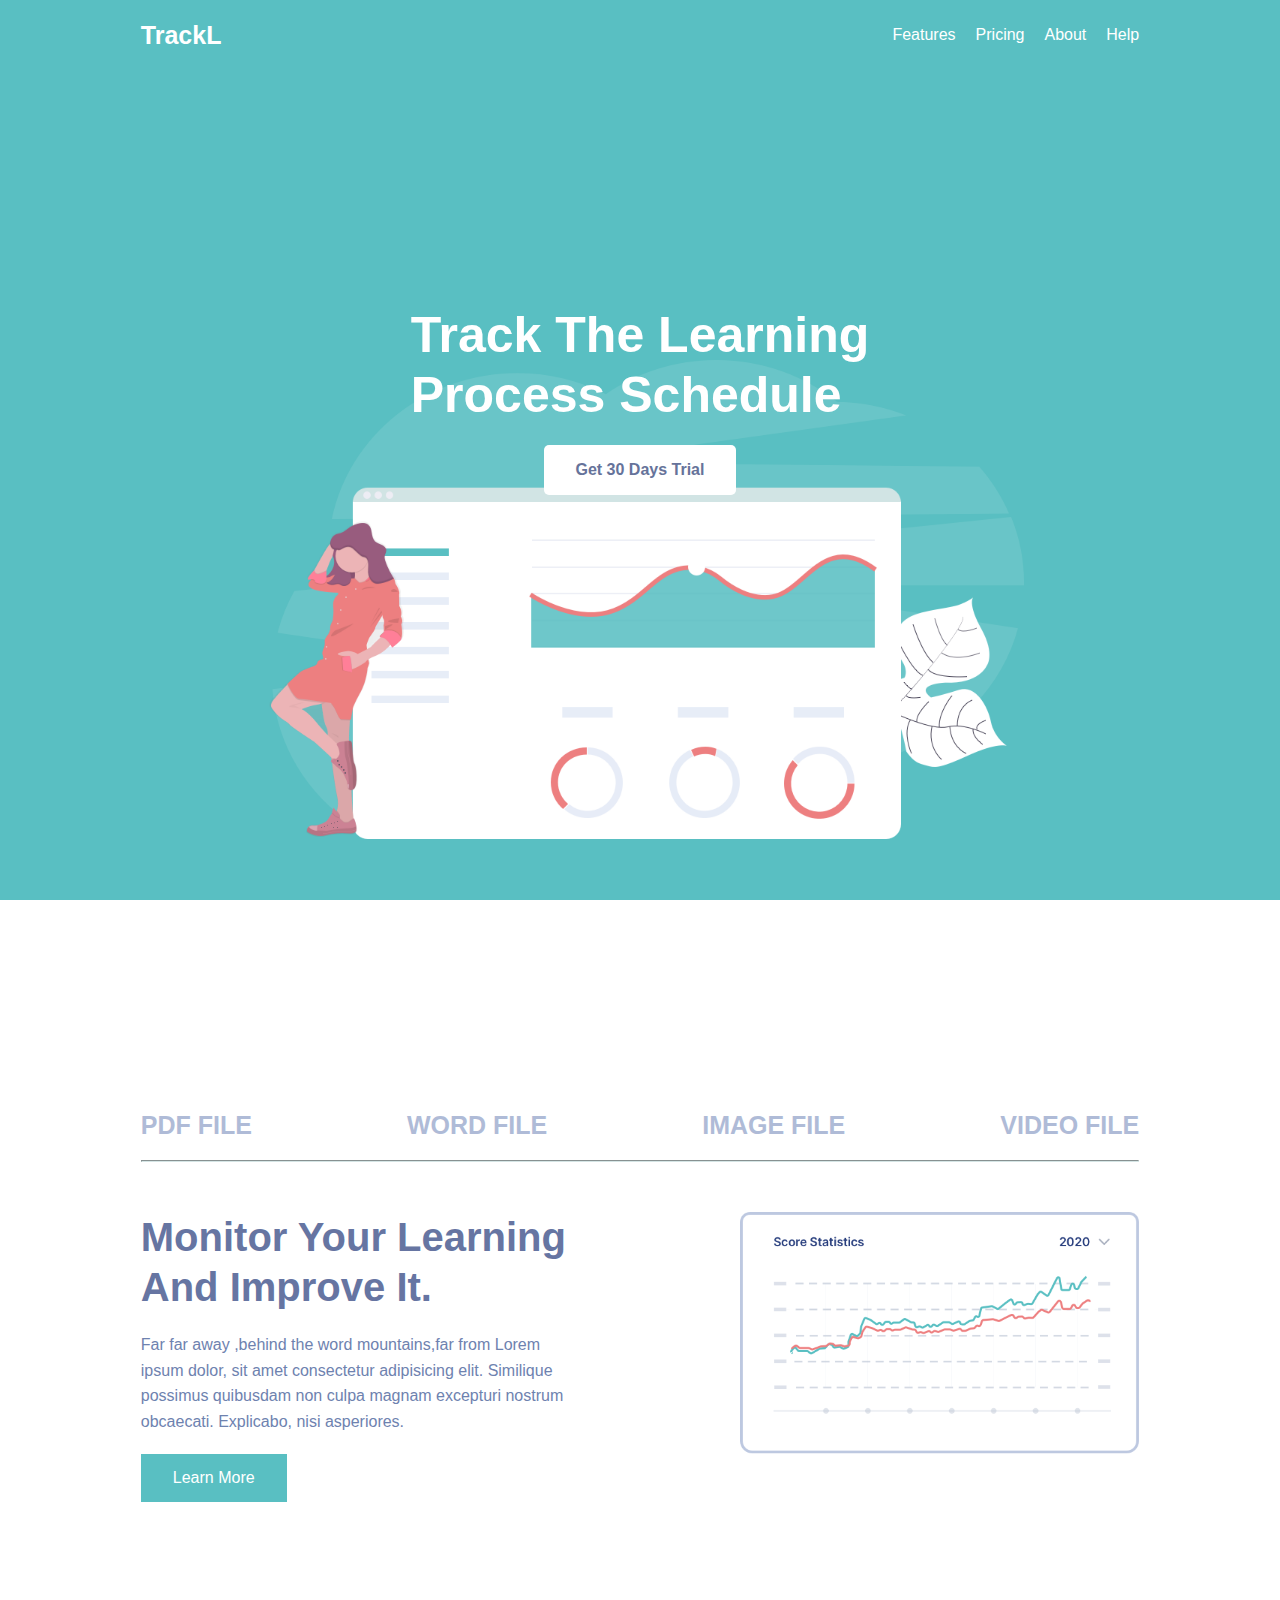
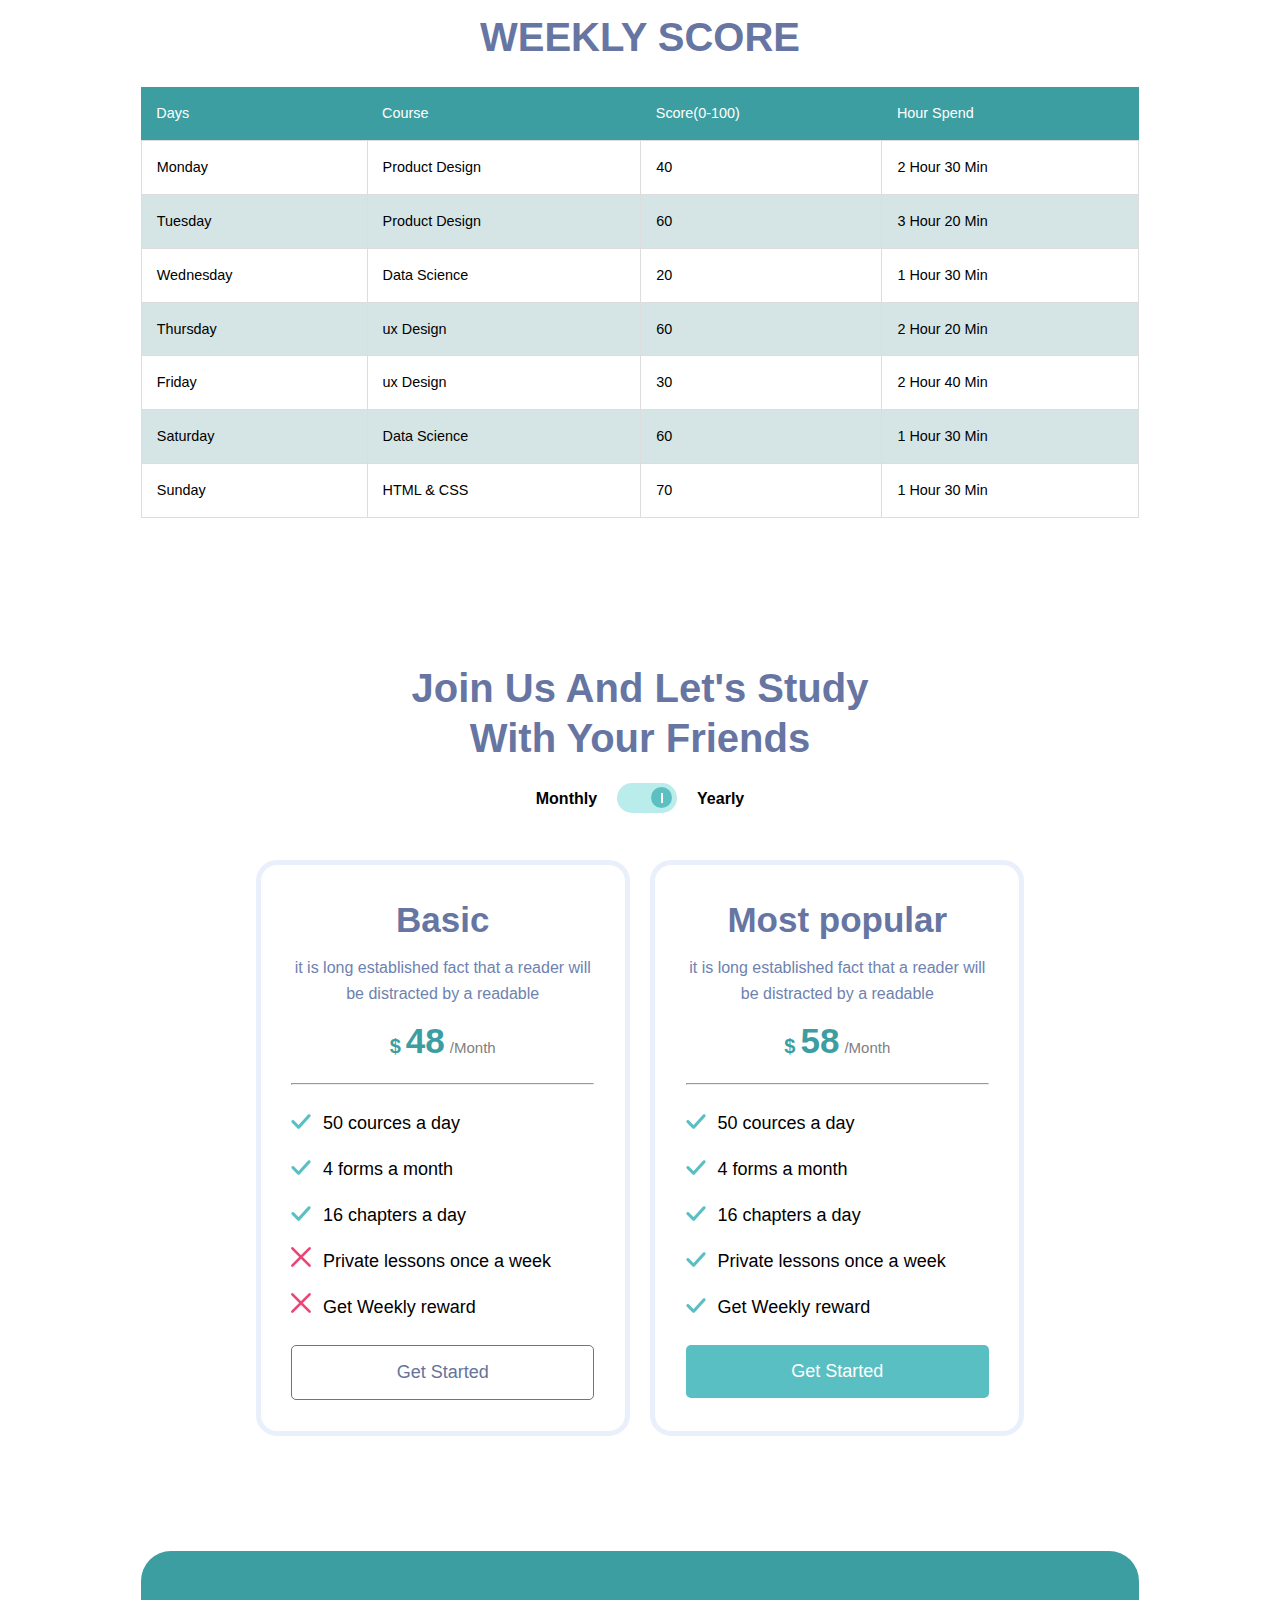
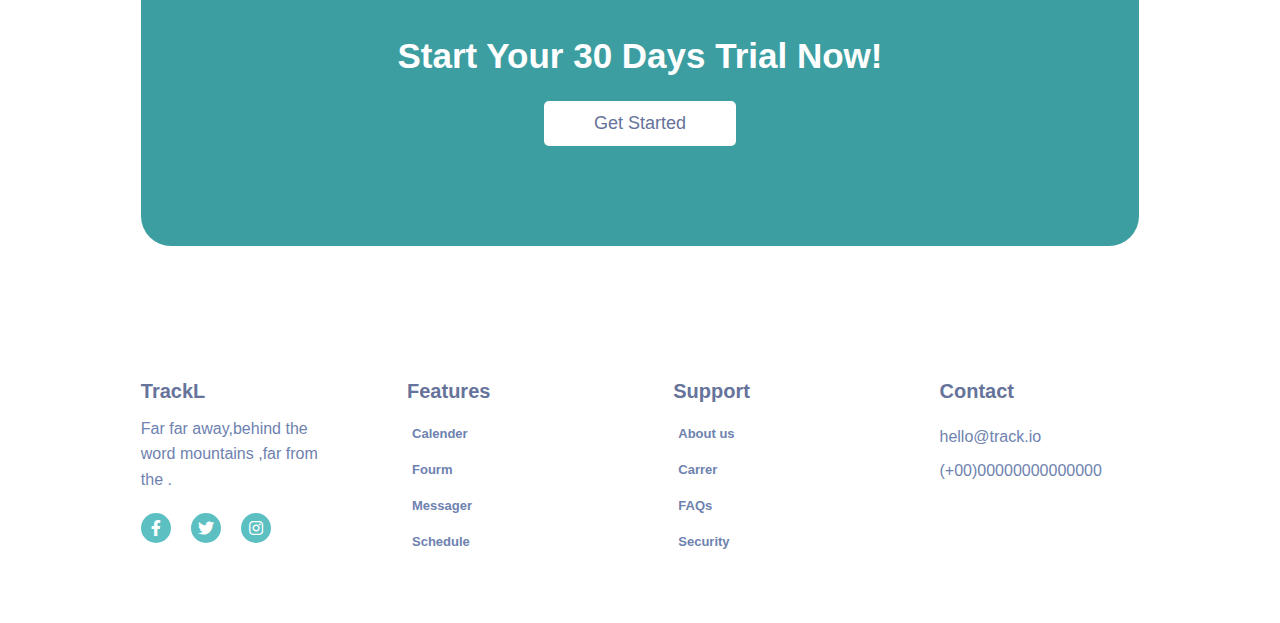
<file: block-BHaacs/index.html>
<!DOCTYPE html>
<html lang="en">
<head>
    <meta charset="UTF-8">
    <meta http-equiv="X-UA-Compatible" content="IE=edge">
    <meta name="viewport" content="width=device-width, initial-scale=1.0">
    <title>Complex selector</title>
    <link rel="stylesheet" href="style.css">
    <link href="https://cdnjs.cloudflare.com/ajax/libs/font-awesome/5.13.0/css/all.min.css" rel="stylesheet">
</head>
<body>
    <header class="header">
        <div class="container flex">
                <a  class="logo" href="#">TrackL</a>
                <label for="show-menu" id="show-nav-menus">
                     <i class="fas fa-bars" id="click-btn" class="check"></i>
                </label>
                <input type="checkbox" id="show-menu"  class="hide-menu" role="button"/>
            <nav>
                <ul class="flex">
                    <li><a href="#">Features</a></li>
                    <li><a href="#">Pricing</a></li>
                    <li><a href="#">About</a></li>
                    <li><a href="#">Help</a></li>
                </ul>
            </nav>
        </div>
    </header>
    <main>
        <section class="hero middel">
            <div class="hero-content">
                <h1>Track The Learning 
                    <br>
                    Process Schedule
                </h1>
                <button class="btn">
                    Get 30 Days Trial
                </button>  
            </div>
            <figure>
                <img src="assets/hero.png" alt="hero image">
            </figure> 
        </section>
        <section class="download-files ">
            <div class="flex">
                <a href="#.pdf">PDF FILE</a>
                <a href="#.doc">WORD FILE</a>
                <a href="#.jpeg">IMAGE FILE</a>
                <a href="#.mp4">VIDEO FILE</a>
            </div>
            <hr>
        </section>
        <section id="statistics" class="flex">
            <article class="flex-45">
                <h2>
                    Monitor Your Learning
                    <br>
                    And Improve It.
                </h2>
                <p>
                    Far far away ,behind  the word mountains,far 
                    from Lorem ipsum dolor, sit amet consectetur 
                    adipisicing elit. Similique possimus quibusdam 
                    non culpa magnam excepturi nostrum obcaecati. Explicabo, 
                    nisi asperiores.
                </p>
                <a href="#" class="arrow-btn">Learn More</a>
            </article>
            <figure class="flex-40 stat-container">
                <img src="assets/learning-graph.png" alt="">
            </figure>
        </section>
        <section id ="schedule">
            <h2>WEEKLY SCORE</h2>
            <table>
                <thead>
                  <tr>
                    <th>Days</th>
                    <th>Course</th>
                    <th>Score(0-100)</th>
                    <th>Hour Spend</th>
                  </tr>
                </thead>
                <tbody>
                  <tr>
                    <td>Monday</td>
                    <td>Product Design</td>
                    <td>40</td>
                    <td>2 Hour 30 Min</td>
                  </tr>
                  <tr>
                    <td>Tuesday</td>
                    <td>Product Design</td>
                    <td>60</td>
                    <td>3 Hour 20 Min</td>
                  </tr>
                  <tr>
                    <td>Wednesday</td>
                    <td>Data Science</td>
                    <td>20</td>
                    <td>1 Hour 30 Min</td>
                  </tr>
                  <tr>
                    <td>Thursday</td>
                    <td>ux Design</td>
                    <td>60</td>
                    <td>2 Hour 20 Min</td>
                  </tr>
                  <tr>
                    <td>Friday</td>
                    <td>ux Design</td>
                    <td>30</td>
                    <td>2 Hour 40 Min</td>
                  </tr>
                  <tr>
                    <td>Saturday</td>
                    <td>Data Science</td>
                    <td>60</td>
                    <td>1 Hour 30 Min</td>
                  </tr>
                  <tr>
                    <td>Sunday</td>
                    <td>HTML & CSS</td>
                    <td>70</td>
                    <td>1 Hour 30 Min</td>
                  </tr>
                </tbody>
              </table>
        </section>
        <section id= "pricing">
            <h2>
                Join Us And Let's Study 
                <br>
                With Your Friends
            </h2>
            <div class="subscription-container">
                <span>Monthly</span>
                <div class="switch-container middel">
                    <div class="toggle-btn middel">
                        <div class="icon"></div>
                    </div>
                </div>
                <span>Yearly</span>
            </div>
            
            <div class="pricing-card-container">
                <div class="flex-48 pricing-card">
                    <h3>Basic</h3>
                    <p>
                        it is long established fact that a reader 
                        will be distracted by a readable
                    </p>
                    <h4>48</h4>
                    <hr>
                    <ul>
                        <li>
                            50 cources a day
                        </li>
                        <li>
                            4 forms a month
                        </li>
                        <li>
                            16 chapters a day
                        </li>
                        <li class="cross">
                            Private lessons once a week
                        </li>
                        <li class="cross">
                            Get Weekly reward
                        </li>
                    </ul>
                    <button class="btn">
                        Get Started
                    </button>
                </div>
                <div class="flex-48 pricing-card">
                    <h3>Most popular</h3>
                    <p>
                        it is long established fact that a reader 
                        will be distracted by a readable
                    </p>
                    <h4>58</h4>
                    <hr>
                    <ul>
                        <li>
                            50 cources a day
                        </li>
                        <li>
                            4 forms a month
                        </li>
                        <li>
                            16 chapters a day
                        </li>
                        <li>
                            Private lessons once a week
                        </li>
                        <li>
                            Get Weekly reward
                        </li>
                    </ul>
                    <button class="btn active-btn">
                        Get Started
                    </button>
                </div>
            </div>
        </section>

        <section>
            <div class="start-trial middel">
                <h4>
                    Start Your 30 Days Trial Now!
                </h4>
                <button class="btn">
                    Get Started
                </button>
            </div>
        </section>
    </main>
    <footer>
        <section class="flex footer-col">
            <div class="col flex-20">
                <h4 class="col-heading">TrackL</h4>
                <p>
                    Far far away,behind  the word mountains
                    ,far from  the .
                </p>
                <div class="social-links-container flex">
                    <div class="social-link middel">
                        <i class="fab fa-facebook-f"></i>
                    </div>
                    <div class="social-link middel">
                        <i class="fab fa-twitter"></i>
                    </div>
                    <div class="social-link middel">
                        <i class="fab fa-instagram"></i>
                    </div>
                </div>
               </div> 
                <div class="col flex-20">
                    <h4 class="col-heading">Features</h4>
                    <nav class="links">
                        <ul>
                            <li><a href="#">Calender</a></li>
                            <li><a href="#about">Fourm</a></li>
                            <li><a href="#services">Messager</a></li>
                            <li><a href="#">Schedule</a></li>
                        </ul>
                    </nav>    
                </div>
                <div class="col flex-20">
                    <h4 class="col-heading">Support</h4>
                    <nav class="links">
                        <ul>
                            <li><a href="#">About us</a></li>
                            <li><a href="#about">Carrer</a></li>
                            <li><a href="#services">FAQs</a></li>
                            <li><a href="#">Security</a></li>
                        </ul>
                    </nav>    
                </div>
                <div class="col flex-20">
                    <h4 class="col-heading">Contact</h4>
                    <address>
                        <a href="#">hello@track.io</a>
                        <p>(+00)00000000000000</p>
                    </address>
                </div>
    
        </section>
    </footer>
</body>
</html>
</file>
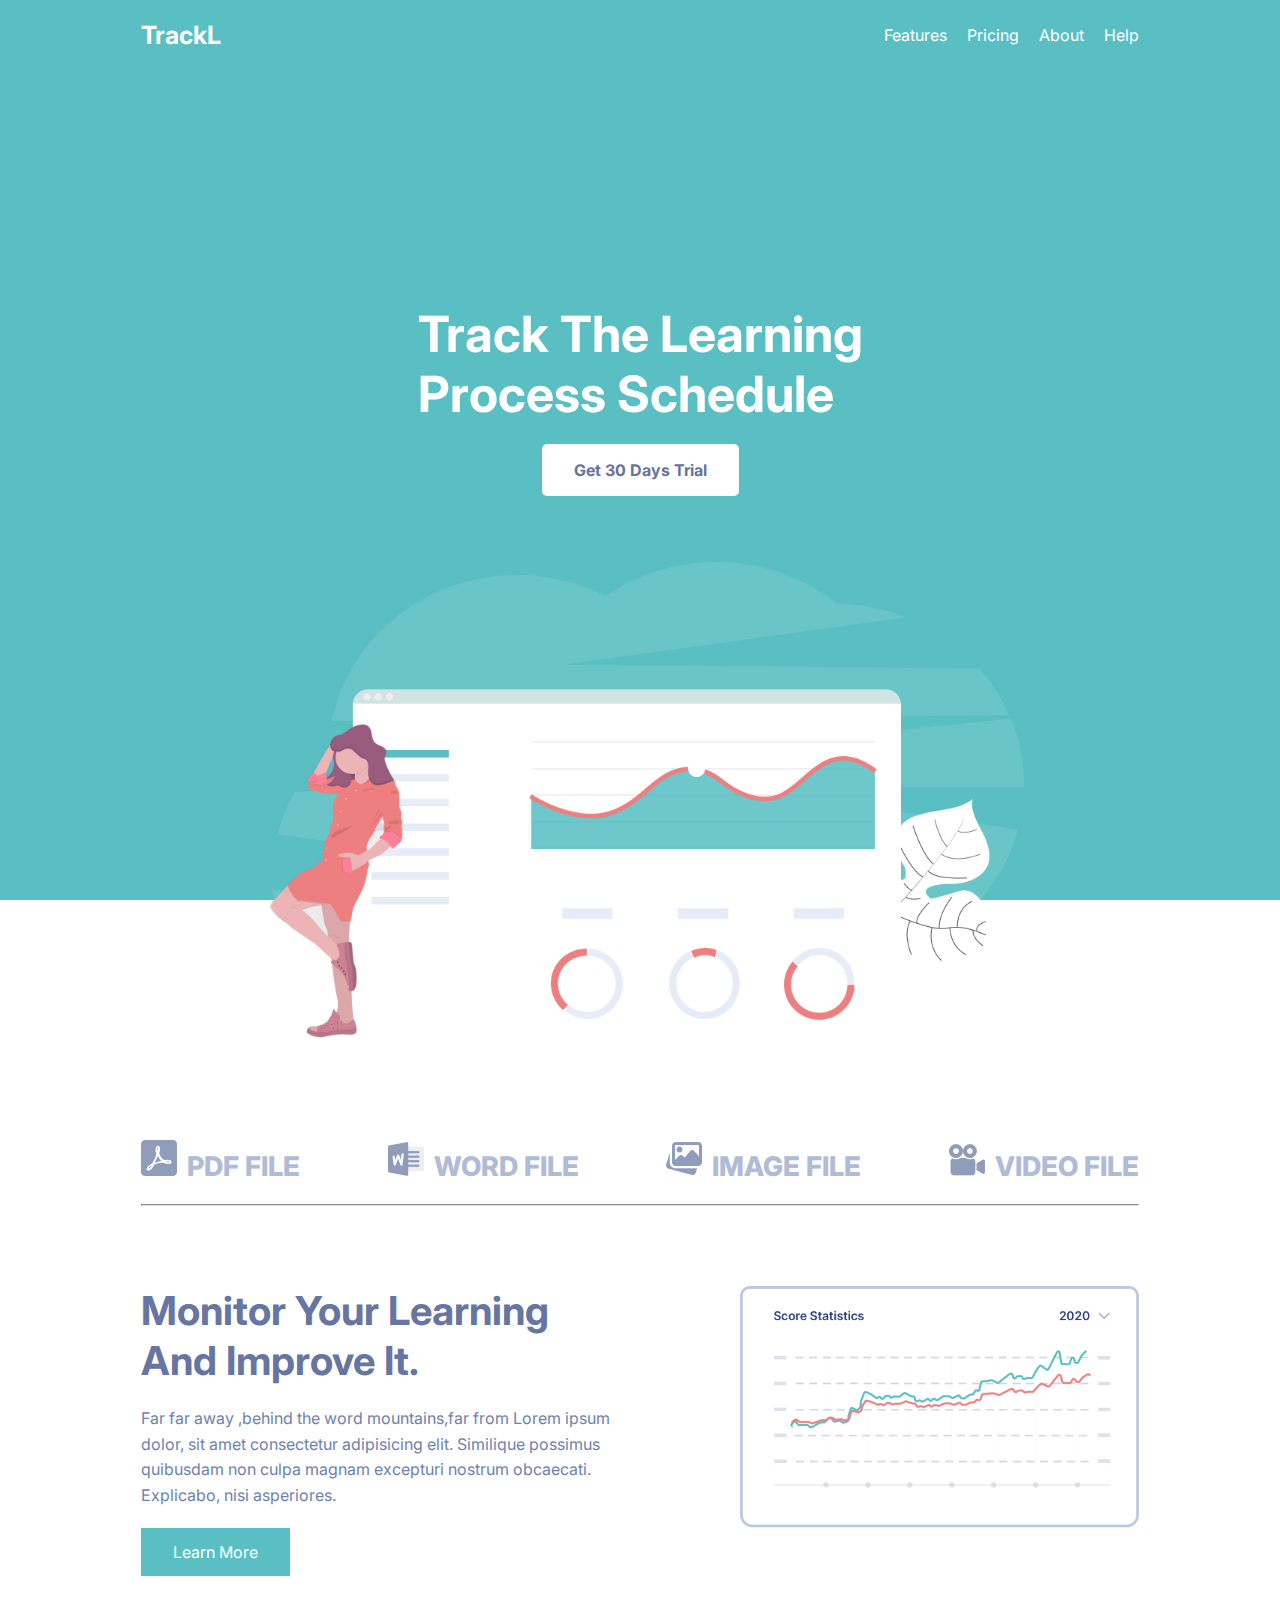
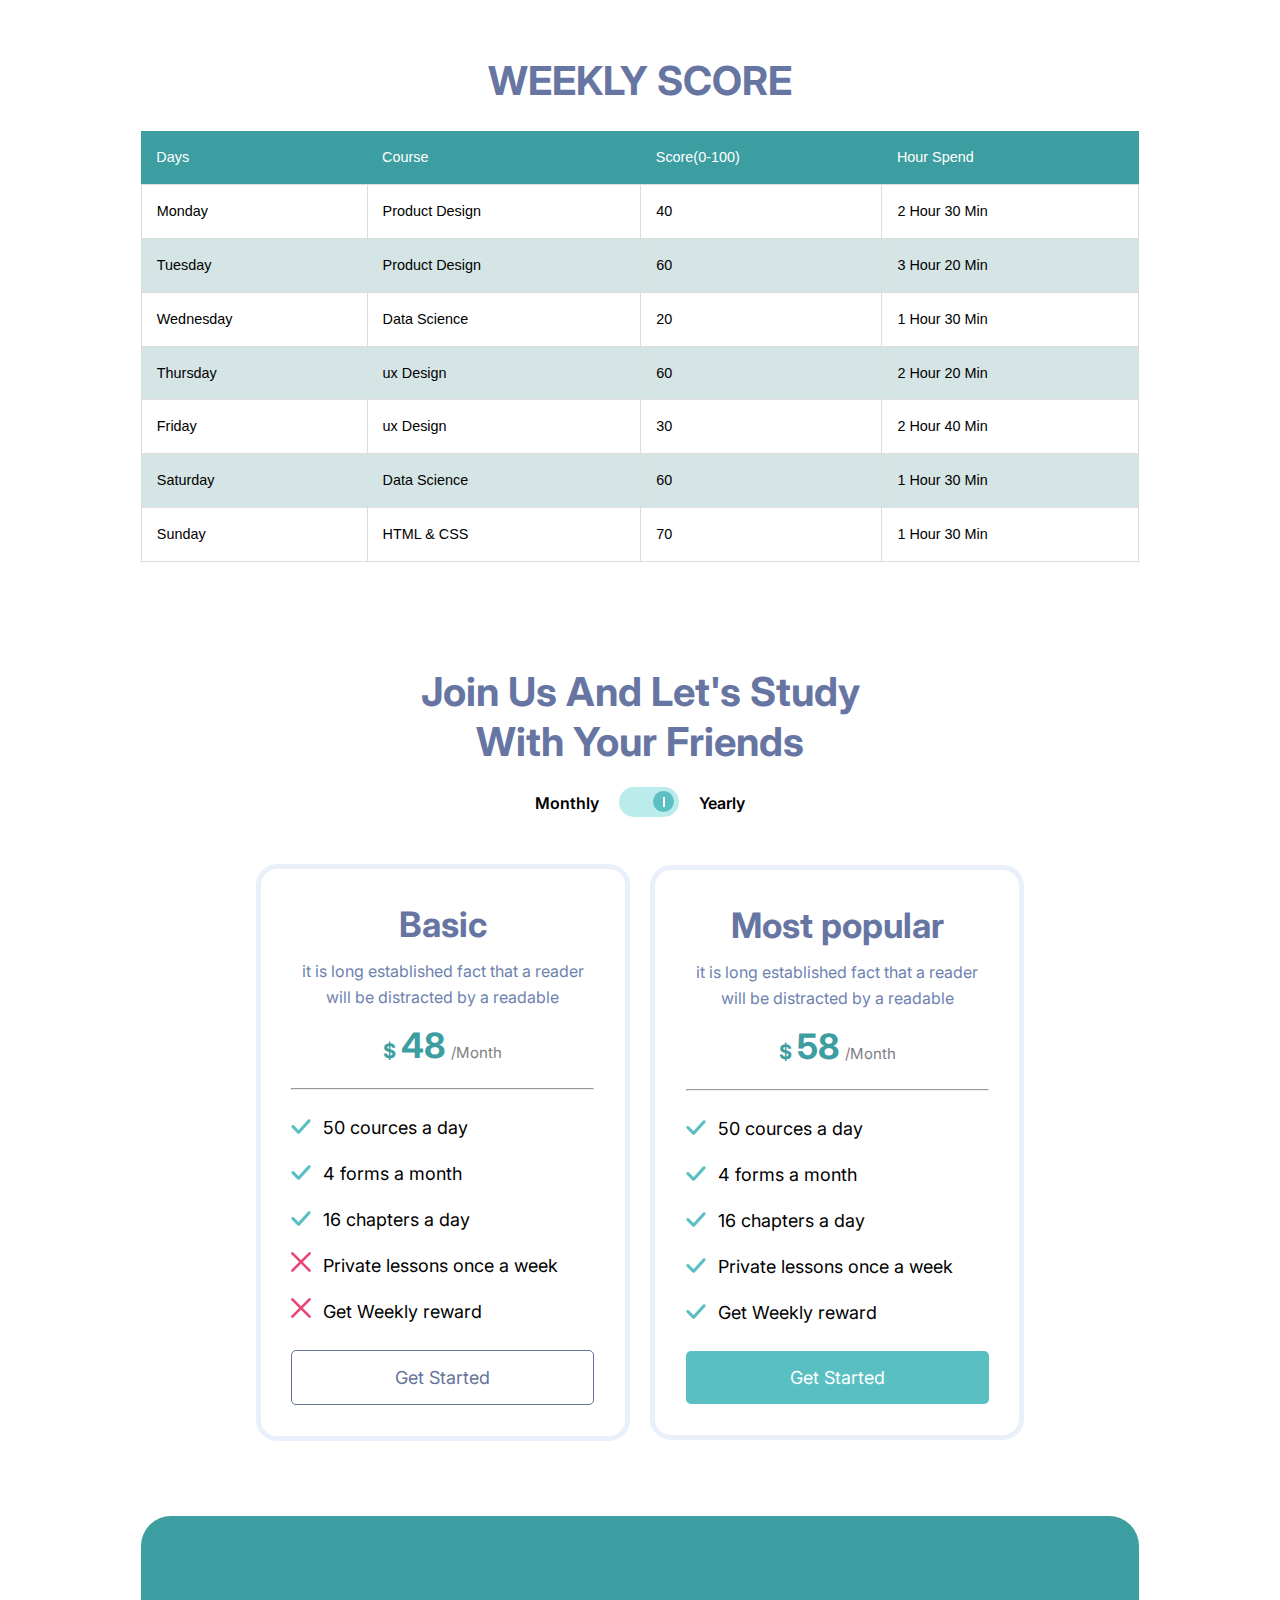
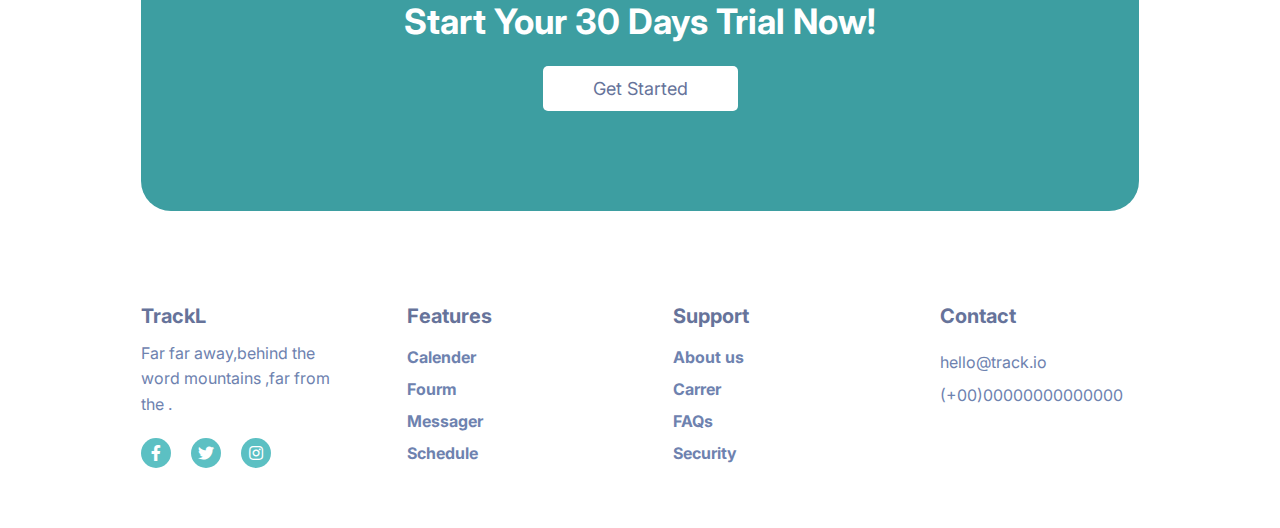
<file: block-BHaacs/index3.html>
<!DOCTYPE HTML>
<html> 
<head>
    <meta charset="UTF-8">
    <meta http-equiv="X-UA-Compatible" content="IE=edge">
    <meta name="viewport" content="width=device-width, initial-scale=1.0">
    <title>Responsive Website</title>
    <!-- External  stylesheets  -->
    <link rel="stylesheet" href="stylesheet/style.css">

    <!-- Font Awesome cdn link -->
    <link href="https://cdnjs.cloudflare.com/ajax/libs/font-awesome/5.13.0/css/all.min.css" rel="stylesheet">

    <!-- Goolge font cdn  link  -->
     
    <link href="https://fonts.googleapis.com/css2?family=Inter:wght@100;200;300;400;500;600;700;800;900&display=swap" rel="stylesheet">
</head>
<body>
    <header class="header">
        <div class="container flex">
            <a  class="logo" href="#">TrackL</a>
            <label for="show-menu" id="show-nav-menus">
                 <i class="fas fa-bars" id="click-btn" class="check"></i>
            </label>
            <input type="checkbox" id="show-menu"  class="hide-menu" role="button"/>
                <nav>
                    <ul class="flex">
                        <li><a href="#">Features</a></li>
                        <li><a href="#">Pricing</a></li>
                        <li><a href="#">About</a></li>
                        <li><a href="#">Help</a></li>
                    </ul>
                </nav>
        </div>
    </header>
    <main>
        <section class="hero middel">
            <div class="hero-content">
                <h1>Track The Learning 
                    <br>
                    Process Schedule
                </h1>
                <button class="btn">
                    Get 30 Days Trial
                </button>  
            </div>
            <figure>
                <img src="assets/hero.png" alt="hero image">
            </figure> 
        </section>
    </main>
        <section class="download-files ">
            <div class="flex files-container">
                <a href="#.pdf">PDF FILE</a>
                <a href="#.doc">WORD FILE</a>
                <a href="#.jpeg">IMAGE FILE</a>
                <a href="#.mp4">VIDEO FILE</a>
            </div>
            <hr>
        </section>
        <section id="statistics" class="flex">
            <article  class="flex-48">
                <h2>
                    Monitor Your Learning
                    <br>
                    And Improve It.
                </h2>
                <p>
                    Far far away ,behind  the word mountains,far 
                    from Lorem ipsum dolor, sit amet consectetur 
                    adipisicing elit. Similique possimus quibusdam 
                    non culpa magnam excepturi nostrum obcaecati. Explicabo, 
                    nisi asperiores.
                </p>
                <a href="#" class="arrow-btn">Learn More</a>
            </article>
            <figure class="flex-40 stat-container">
                <img src="assets/learning-graph.png" alt="">
            </figure>
        </section>
        <section id ="schedule">
            <h2>WEEKLY SCORE</h2>
            <table>
                <thead>
                  <tr>
                    <th>Days</th>
                    <th>Course</th>
                    <th>Score(0-100)</th>
                    <th>Hour Spend</th>
                  </tr>
                </thead>
                <tbody>
                  <tr>
                    <td>Monday</td>
                    <td>Product Design</td>
                    <td>40</td>
                    <td>2 Hour 30 Min</td>
                  </tr>
                  <tr>
                    <td>Tuesday</td>
                    <td>Product Design</td>
                    <td>60</td>
                    <td>3 Hour 20 Min</td>
                  </tr>
                  <tr>
                    <td>Wednesday</td>
                    <td>Data Science</td>
                    <td>20</td>
                    <td>1 Hour 30 Min</td>
                  </tr>
                  <tr>
                    <td>Thursday</td>
                    <td>ux Design</td>
                    <td>60</td>
                    <td>2 Hour 20 Min</td>
                  </tr>
                  <tr>
                    <td>Friday</td>
                    <td>ux Design</td>
                    <td>30</td>
                    <td>2 Hour 40 Min</td>
                  </tr>
                  <tr>
                    <td>Saturday</td>
                    <td>Data Science</td>
                    <td>60</td>
                    <td>1 Hour 30 Min</td>
                  </tr>
                  <tr>
                    <td>Sunday</td>
                    <td>HTML & CSS</td>
                    <td>70</td>
                    <td>1 Hour 30 Min</td>
                  </tr>
                </tbody>
              </table>
        </section>
        <section id= "pricing">
            <h2>
                Join Us And Let's Study 
                <br>
                With Your Friends
            </h2>
            <div class="subscription-container">
                <span>Monthly</span>
                <div class="switch-container middel">
                    <div class="toggle-btn middel">
                        <div class="icon"></div>
                    </div>
                </div>
                <span>Yearly</span>
            </div>
            
            <div class="pricing-card-container flex">
                <div class="flex-48 pricing-card">
                    <h3>Basic</h3>
                    <p>
                        it is long established fact that a reader 
                        will be distracted by a readable
                    </p>
                    <h4>48</h4>
                    <hr>
                    <ul>
                        <li>
                            50 cources a day
                        </li>
                        <li>
                            4 forms a month
                        </li>
                        <li>
                            16 chapters a day
                        </li>
                        <li class="cross">
                            Private lessons once a week
                        </li>
                        <li class="cross">
                            Get Weekly reward
                        </li>
                    </ul>
                    <button class="btn">
                        Get Started
                    </button>
                </div>
                <div class="flex-48 pricing-card">
                    <h3>Most popular</h3>
                    <p>
                        it is long established fact that a reader 
                        will be distracted by a readable
                    </p>
                    <h4>58</h4>
                    <hr>
                    <ul>
                        <li>
                            50 cources a day
                        </li>
                        <li>
                            4 forms a month
                        </li>
                        <li>
                            16 chapters a day
                        </li>
                        <li>
                            Private lessons once a week
                        </li>
                        <li>
                            Get Weekly reward
                        </li>
                    </ul>
                    <button class="btn active-btn">
                        Get Started
                    </button>
                </div>
            </div>
        </section>

        <section>
            <div class="start-trial middel">
                <h4>
                    Start Your 30 Days Trial Now!
                </h4>
                <button class="btn">
                    Get Started
                </button>
            </div>
        </section>
    </main>
    <footer>
        <section class="flex footer-col">
            <div class="col flex-20">
                <h4 class="col-heading">TrackL</h4>
                <p>
                    Far far away,behind  the word mountains
                    ,far from  the .
                </p>
                <div class="social-links-container flex">
                    <div class="social-link middel">
                        <i class="fab fa-facebook-f"></i>
                    </div>
                    <div class="social-link middel">
                        <i class="fab fa-twitter"></i>
                    </div>
                    <div class="social-link middel">
                        <i class="fab fa-instagram"></i>
                    </div>
                </div>
               </div> 
                <div class="col flex-20">
                    <h4 class="col-heading">Features</h4>
                    <nav class="links">
                        <ul>
                            <li><a href="#">Calender</a></li>
                            <li><a href="#about">Fourm</a></li>
                            <li><a href="#services">Messager</a></li>
                            <li><a href="#">Schedule</a></li>
                        </ul>
                    </nav>    
                </div>
                <div class="col flex-20">
                    <h4 class="col-heading">Support</h4>
                    <nav class="links">
                        <ul>
                            <li><a href="#">About us</a></li>
                            <li><a href="#about">Carrer</a></li>
                            <li><a href="#services">FAQs</a></li>
                            <li><a href="#">Security</a></li>
                        </ul>
                    </nav>    
                </div>
                <div class="col flex-20">
                    <h4 class="col-heading">Contact</h4>
                    <address>
                        <a href="#">hello@track.io</a>
                        <p>(+00)00000000000000</p>
                    </address>
                </div>
    
        </section>
    </footer>
</body>
</html>
</file>
<file: block-BHaacs/style.css>
/* css reset start here  */
/* http://meyerweb.com/eric/tools/css/reset/ 
   v2.0 | 20110126
   License: none (public domain)
*/

html, body, div, span, applet, object, iframe,
h1, h2, h3, h4, h5, h6, p, blockquote, pre,
a, abbr, acronym, address, big, cite, code,
del, dfn, em, img, ins, kbd, q, s, samp,
small, strike, strong, sub, sup, tt, var,
b, u, i, center,
dl, dt, dd, ol, ul, li,
fieldset, form, label, legend,
table, caption, tbody, tfoot, thead, tr, th, td,
article, aside, canvas, details, embed, 
figure, figcaption, footer, header, hgroup, 
menu, nav, output, ruby, section, summary,
time, mark, audio, video {
    margin: 0;
    padding: 0;
    border: 0;
    font-size: 100%;
    font: inherit;
    vertical-align: baseline;
}
/* HTML5 display-role reset for older browsers */
article, aside, details, figcaption, figure, 
footer, header, hgroup, menu, nav, section {
    display: block;
}
body {
    line-height: 1;
}
ol, ul {
    list-style: none;
}
blockquote, q {
    quotes: none;
}
blockquote:before, blockquote:after,
q:before, q:after {
    content: '';
    content: none;
}
table {
    border-collapse: collapse;
    border-spacing: 0;
}
/* css reset ends here  */

*{
    margin:0px;
    padding: 0px;
    box-sizing: border-box;
    font-family: 'Popppins',sans-serif;
}
html{
    font-size: 62.5%;
}
body{
    font-family: 'Poppins', sans-serif;
    line-height: 2;
    font-size: 1.6rem;
}
body p{
    font-size: 1.6rem;
    color: #6E82AF;
    line-height: 1.6;
}

a{
    text-decoration: none;
    color: #fff;
    font-size: 1.6rem;
    display: inline-block;
}
.btn{
    padding: 1.6rem 3.2rem;
    border-radius: .5rem;
    font-size: 1.8rem;
    background: #fff;
    color: #66739A;
}
.flex{
    display: flex;
    justify-content:space-between;
    align-items: center;
}
.middel{
    display: flex;
    justify-content: center;
    align-items: center;
}
/* for the columns */
.flex-48{
    flex: 0 1 48%;

}
.flex-40{
    flex: 0 1 40%;

}
.flex-45{
    flex: 0 1 45%;

}
.flex-20{
    flex: 0 1 20%;
}
.full-width{
    width: 100%;
}
button{
    border: none;
    outline: none;

}

section{
    width: 100%;
    padding: 6rem 11%;
}


h1{
    font-size: 5rem;
    font-weight: 700;
    color: #fff;
    line-height: 6rem;
    text-align: none;
}

h2{
    font-size: 4rem;
    font-weight: 700;
    color: #6675A2;
    line-height: 5rem;
    text-align: center;
}
h3{
    font-size: 3.5rem;
    font-weight: 700;
    color: #6675A2;
    line-height: 5rem;
    text-align: center;
}
h4{
    font-size: 3.5rem;
    font-weight: 700;
    color: #3D9EA1;
    line-height: 5rem;
    text-align: center;
}

/* navigation section starts here  */
.header{
    position:absolute;
    top: 0;
    left: 0;
    z-index: 2;
    width: 100%;
    padding: 1rem 11%;
}
.header  .logo{
    font-size: 2.5rem;
    font-weight: 700;
}

.header nav li{
    margin:  0 0 0 2rem;
}


.header label #click-btn , .hide-menu{
    
    font-size: 3rem;
    color: #fff;
    display: none;
    
}
/* navigation section ends here  */

/* hero section starts  here  */
.hero{
    background: #59BFC2;
    min-height: 100vh;
    width: 100%;
    position: relative;  
    flex-flow:column wrap ;  
    padding: 1rem 11%;

}
.hero-content{
    position: relative;
    margin: -10rem 0 0 0 ; 
    display: flex;
    align-items: center;
    flex-flow: column wrap;
    z-index: 111; 
}
.hero-content figure img{
    position: absolute;
    width: 70rem;
 } 

 .hero-content .btn{
     background: #fff;
     border: none;
     outline: none;
     display: inline-block;
     padding: 1.6rem 3.2rem;
     margin: 2rem 0 0 0;
     font-size: 1.6rem;
     color: #66739A;
     font-weight: 700;
 }

 .hero figure{
     width: 100%;
     position:absolute;
     max-width: 60%;
     top: 40%;
 }
 .hero figure img{
     width: 100%;
     height: 100%;
 }
 /* hero section ends here  */
.download-files{
    margin: 20rem 0 0 0;
    padding: 0rem 11%;
}
.download-files a{
    font-size: 2.5rem;
    font-weight: 800;
    color: #AFBBD7;

}
.download-files  hr{
    margin: 1rem 0 0 0;
    width: 100%;
    border-color: #D5E5E5;
}


 /* statistics section starts here  */
#statistics{
    align-items: flex-start;
    padding: 5rem 11%;
}
#statistics article{
    padding:  0 2rem 0 0 ;
}
#statistics article p{
    margin: 2rem 0 ;
}
#statistics h2{
    text-align: left;
}
.arrow-btn{
    background:#59BFC2;
    padding: .8rem 3.2rem;    
}
.stat-container img{
    width: 100%;
}
 /* statistics  section ends here  */
 
/* schedule section start  here  */
#schedule h2 {
    text-align: center;
}
#schedule table{
    margin: 25px 0;
    font-size: 0.9em;
    font-family: sans-serif;
    width: 100%;
  
}
#schedule table thead tr{
    background-color: #3D9EA1;
    color: #ffffff;
    text-align: left;
    border-radius: .5rem;
}
#schedule table  th, #schedule table  td{
    padding: 12px 15px;
}
#schedule table  tr{
    border-bottom: 1px solid #dddddd;
}
#schedule table tbody tr:nth-of-type(even){
    background-color: #D5E5E5;
}
#schedule table tbody td{
 border: 1px solid #dddddd;
}
/* schedule section  ends here  */
#pricing .switch-container{
    width: 6rem;
    height: 3rem;
    background: #BBECEC;
    border-radius: 1.6rem;
    margin: 0 2rem;
    justify-content: flex-end;
    padding: 0 .5rem;
}
.subscription-container{
    display: flex;
    justify-content: center;
    width: 100%;
    font-weight: 600;
    margin: 2rem 0;
}
.toggle-btn{
    width: 2.1rem;
    height: 2.1rem;
    background: #5CC0C3;
    border-radius: 50%;
}
.toggle-btn .icon{
    width: .2rem;
    height: 1rem;
    background: #fff;
}
.pricing-card-container{
    width: 100%;
    padding:  0 12%;
    display: flex;
    justify-content: space-between;
    margin: 5rem 0 0 0 ;
    
}
.pricing-card{
    border-radius: 1.6rem;
    padding: 4% ;
    outline: .5rem solid #E9EFFB;

}
.pricing-card p  {

    text-align: center;
    margin: 1rem 0;
}
.pricing-card h4{
    text-align: center;
}

.pricing-card h4::before{
    content : "$";
    font-size:2rem ;
    margin: 0 .5rem 0 0;
}
.pricing-card h4::after{
    content : "/Month";
    font-size: 1.5rem;
    color: grey;
    margin: 0 0 0 .5rem;
    font-weight: 400;
}
.pricing-card hr{
    width: 100%;
    color:#D5E5E5;
    margin: 1rem 0 ;
}
#pricing ul {
    margin: 2rem  0 ;
    font-size: 1.8rem;
}
#pricing ul li{
    list-style-image:url('assets/tick.png');
    list-style-position: inside;
    margin: 1rem 0 0 0;
}
#pricing ul .cross {
    list-style-image:url('assets/cross.png');
    list-style-position: inside;
}
#pricing  .btn
{
    width: 100%;
    background: none;
    border: .1rem solid #66739A;

}
#pricing .active-btn{
    color: #fff;
    background: #59BFC2;
    border: none;
}

/* start trial section start here  */
.start-trial{
    background: #3D9EA1;
    padding: 8rem 0 ;
    border-radius: 3rem;
    flex-flow: column;
}
.start-trial h4{
    color: #fff;
}
.start-trial .btn{
    margin: 2rem;
    padding: 1.2rem 5rem;
}


/* footer section starts here  */
.social-links-container{
    justify-content: flex-start;
    margin: 2rem 0 ;
}
.social-link{
    width: 3rem;
    height: 3rem;
    border-radius: 50%;
    background: #5CC0C3;
    color: #fff;
    margin:  0 2rem 0 0;
}
.footer-col{
    align-items: flex-start;
}
footer .col-heading{
	font-size:2rem;
    color: #66739A;
    text-align: left;
}


footer nav a{
	margin: .5rem ;
	color: #6E82AF;
    font-weight: 600;
	font-size: 1.3rem;
	
}
address a{
    color: #6E82AF;
    margin: .5rem 0;
}
/* footer section ends here  */


/* responsive start here */
 
@media (max-width: 768px) {
   
  }

  @media screen and (max-width:768px){
    html{
        font-size: 55%;
    }
      section{
          padding: 2rem;
      }
      
      h1{
          font-size: 4rem;
      }
      
      h2{
          font-size: 3rem;
      }
      h3{
          font-size: 2.5rem;
      }
      h4{
          font-size: 2rem;
      }
      .flex-48{
          flex: 0 1 100%
      
      }
      .flex-40{
          flex: 0 1 100%;
      
      }
      .flex-45{
          flex: 0 1 100%;
      
      }
      .flex-20{
          flex: 0 1 48%;
      }  
    
    }
</file>
<file: block-BHaacs/stylesheet/style.css>
/* css reset start here  */
/* http://meyerweb.com/eric/tools/css/reset/ 
   v2.0 | 20110126
   License: none (public domain)
*/

html, body, div, span, applet, object, iframe,
h1, h2, h3, h4, h5, h6, p, blockquote, pre,
a, abbr, acronym, address, big, cite, code,
del, dfn, em, img, ins, kbd, q, s, samp,
small, strike, strong, sub, sup, tt, var,
b, u, i, center,
dl, dt, dd, ol, ul, li,
fieldset, form, label, legend,
table, caption, tbody, tfoot, thead, tr, th, td,
article, aside, canvas, details, embed, 
figure, figcaption, footer, header, hgroup, 
menu, nav, output, ruby, section, summary,
time, mark, audio, video {
    margin: 0;
    padding: 0;
    border: 0;
    font-size: 100%;
    font: inherit;
    vertical-align: baseline;
}
/* HTML5 display-role reset for older browsers */
article, aside, details, figcaption, figure, 
footer, header, hgroup, menu, nav, section {
    display: block;
}
body {
    line-height: 1;
}
ol, ul {
    list-style: none;
}
blockquote, q {
    quotes: none;
}
blockquote:before, blockquote:after,
q:before, q:after {
    content: '';
    content: none;
}
table {
    border-collapse: collapse;
    border-spacing: 0;
}
/* css reset ends here  */

*{
    margin:0px;
    padding: 0px;
    box-sizing: border-box;
    font-family: 'Inter', sans-serif;
}
html{
    font-size: 62.5%;
}
body{
    font-family: 'Inter', sans-serif;
    line-height: 2;
    font-size: 1.6rem;
}
body p{
    font-size: 1.6rem;
    color: #6E82AF;
    line-height: 1.6;
}

a{
    text-decoration: none;
    color: #fff;
    font-size: 1.6rem;
    display: inline-block;
}
.btn{
    padding: 1.6rem 3.2rem;
    border-radius: .5rem;
    font-size: 1.8rem;
    background: #fff;
    color: #66739A;
}
.flex{
    display: flex;
    justify-content:space-between;
    align-items: center;
}
.middel{
    display: flex;
    justify-content: center;
    align-items: center;
}
/* for the columns */
.flex-48{
    flex: 0 1 48%;

}
.flex-40{
    flex: 0 1 40%;

}
.flex-45{
    flex: 0 1 45%;

}
.flex-20{
    flex: 0 1 20%;
}
.full-width{
    width: 100%;
}
button{
    border: none;
    outline: none;

}

section{
    width: 100%;
    padding: 4rem 11%;
}


h1{
    font-size: 5rem;
    font-weight: 700;
    color: #fff;
    line-height: 6rem;
    text-align: none;
}

h2{
    font-size: 4rem;
    font-weight: 700;
    color: #6675A2;
    line-height: 5rem;
    text-align: center;
}
h3{
    font-size: 3.5rem;
    font-weight: 700;
    color: #6675A2;
    line-height: 5rem;
    text-align: center;
}
h4{
    font-size: 3.5rem;
    font-weight: 700;
    color: #3D9EA1;
    line-height: 5rem;
    text-align: center;
}

/* navigation section starts here  */
.header{
    position:absolute;
    top: 0;
    left: 0;
    z-index: 2;
    width: 100%;
    padding: 1rem 11%;
}
.header  .logo{
    font-size: 2.5rem;
    font-weight: 700;
}

.header nav li{
    margin:  0 0 0 2rem;
}


.header label #click-btn , .hide-menu{
    
    font-size: 3rem;
    color: #fff;
    display: none;
    
}
/* navigation section ends here  */

/* hero section starts  here  */
.hero{
    background: #59BFC2;
    min-height: 100vh;
    width: 100%;
    position: relative;  
    flex-flow:column wrap ;  
    padding: 1rem 11%;

}
.hero-content{
    position: relative;
    margin: -10rem 0 0 0 ; 
    display: flex;
    align-items: center;
    flex-flow: column wrap;
}
.hero-content figure img{
    position: absolute;
    width: 70rem;
 } 

 .hero-content .btn{
     background: #fff;
     border: none;
     outline: none;
     display: inline-block;
     padding: 1.6rem 3.2rem;
     margin: 2rem 0 0 0;
     font-size: 1.6rem;
     color: #66739A;
     font-weight: 700;
 }

 .hero figure{
     width: 100%;
     position:absolute;
     max-width: 60%;
     bottom: 0px;
     margin: -15rem;
 }
 .hero figure img{
     width: 100%;
     height: 100%;
 }
 /* hero section ends here  */
.download-files{
    margin: 20rem 0 0 0;
}
.download-files a{
    font-size: 2.7rem;
    font-weight: 800;
    color: #AFBBD7;

}
.download-files  hr{
    margin: 1rem 0 0 0;
    width: 100%;
    border-color: #D5E5E5;
}
.files-container{
    align-items: center;
}

a[href $=".pdf"]::before{
    content: url('../assets/pdf.png');
    margin: 0 1rem 0 0;
}
a[href $=".doc"]::before{
    content: url('../assets/word.png');
    margin: 0 1rem 0 0;
}
a[href $=".jpeg"]::before{
    content: url('../assets/image.png');
    margin: 0 1rem 0 0;
}
a[href $=".mp4"]::before{
    content: url('../assets/video.png');
    margin: 0 1rem 0 0;
}

 /* statistics section starts here  */
#statistics{
    align-items: flex-start;
}
#statistics article p{
    margin: 2rem 0 ;
}
#statistics h2{
    text-align: left;
}
.arrow-btn{
    background:#59BFC2;
    padding: .8rem 3.2rem;    
    position: relative;
}
.arrow-btn::after{
    content: "";
    position: absolute;
    border-bottom: 20px solid transparent;
    border-top: 20px solid transparent;
    height: 0px;
    width: 0px;
    margin-right: -20px;
    right: 0;
}
.stat-container img{
    width: 100%;
}
 /* statistics  section ends here  */
 
/* schedule section start  here  */
#schedule h2 {
    text-align: center;
}
#schedule table{
    margin: 25px 0;
    font-size: 0.9em;
    font-family: sans-serif;
    width: 100%;
  
}
#schedule table thead tr{
    background-color: #3D9EA1;
    color: #ffffff;
    text-align: left;
    border-radius: .5rem;
}
#schedule table  th, #schedule table  td{
    padding: 12px 15px;
}
#schedule table  tr{
    border-bottom: 1px solid #dddddd;
}
#schedule table tbody tr:nth-of-type(even){
    background-color: #D5E5E5;
}
#schedule table tbody td{
 border: 1px solid #dddddd;
}
/* schedule section  ends here  */
#pricing .switch-container{
    width: 6rem;
    height: 3rem;
    background: #BBECEC;
    border-radius: 1.6rem;
    margin: 0 2rem;
    justify-content: flex-end;
    padding: 0 .5rem;
}
.subscription-container{
    display: flex;
    justify-content: center;
    width: 100%;
    font-weight: 600;
    margin: 2rem 0;
}
.toggle-btn{
    width: 2.1rem;
    height: 2.1rem;
    background: #5CC0C3;
    border-radius: 50%;
}
.toggle-btn .icon{
    width: .2rem;
    height: 1rem;
    background: #fff;
}
.pricing-card-container{
    width: 100%;
    padding:  0 12%;
    margin: 5rem 0 0 0 ;
    
}
.pricing-card{
    border-radius: 1.6rem;
    padding: 4% ;
    outline: .5rem solid #E9EFFB;

}
.pricing-card p  {

    text-align: center;
    margin: 1rem 0;
}
.pricing-card h4{
    text-align: center;
}

.pricing-card h4::before{
    content : "$";
    font-size:2rem ;
    margin: 0 .5rem 0 0;
}
.pricing-card h4::after{
    content : "/Month";
    font-size: 1.5rem;
    color: grey;
    margin: 0 0 0 .5rem;
    font-weight: 400;
}
.pricing-card hr{
    width: 100%;
    color:#D5E5E5;
    margin: 1rem 0 ;
}
#pricing ul {
    margin: 2rem  0 ;
    font-size: 1.8rem;
}
#pricing ul li{
    list-style-image:url('../assets/tick.png');
    list-style-position: inside;
    margin: 1rem 0 0 0;
}
#pricing ul .cross {
    list-style-image:url('../assets/cross.png');
    list-style-position: inside;
}
#pricing  .btn
{
    width: 100%;
    background: none;
    border: .1rem solid #66739A;

}
#pricing .active-btn{
    color: #fff;
    background: #59BFC2;
    border: none;
}

/* start trial section start here  */
.start-trial{
    background: #3D9EA1;
    padding: 8rem 0 ;
    border-radius: 3rem;
    flex-flow: column;
}
.start-trial h4{
    color: #fff;
}
.start-trial .btn{
    margin: 2rem;
    padding: 1.2rem 5rem;
}


/* footer section starts here  */
.social-links-container{
    justify-content: flex-start;
    margin: 2rem 0 ;
}
.social-link{
    width: 3rem;
    height: 3rem;
    border-radius: 50%;
    background: #5CC0C3;
    color: #fff;
    margin:  0 2rem 0 0;
}
.footer-col{
    align-items: flex-start;
}
footer .col-heading{
	font-size:2rem;
    color: #66739A;
    text-align: left;
}


footer nav a{
	color: #6E82AF;
    font-weight: 600;
	font-size: 1.3rem;
	
}
.links a{
    font-size: 1.6rem;
    font-weight: 700;
}
address a{
    color: #6E82AF;
    margin: .5rem 0;
}
/* footer section ends here  */

/* Responsive starts here  */
@media (max-width:768px){

    html{
        font-size: 55%;
    }
    .flex{
        flex-flow:column wrap ;
    }
    section{
        padding: 2rem;
        width: 100%;
    }
    .flex-48{
        flex: 1 1 100%;
    }
    .flex-20{
        flex: 1 1 100%;
    }
          
h1{
    font-size: 3.6rem;
}

h2{
    font-size: 3rem;
}
h3{
    font-size: 2.8rem;
}
h4{
    font-size: 2.5rem;

}

    .header{
        padding: 0px;

    }
    .header .container{
        display: flex;
        flex-direction: row;
        padding: 2rem;
        border-bottom: .1rem #D5E5E5;
    }

    
    .header nav{  
        position:absolute;
        left: 0;
        right: 0;
        top: 100%;
        width: 100%;
        height: 100vh;
        left: 0;
        background: rgb(12, 117, 121);
        z-index: 1000;
    }
    header nav ul{
        flex-flow: column ;
    } 
    header nav ul li a{
        margin: 4rem 0 0 0;
    } 
    
    /*Show menu when invisible checkbox is checked*/
    .header  nav{
        display: none;
    }
    input[type=checkbox]:checked ~  nav{
        display: block;
    }
   

    .header label #click-btn {
        display: inline-block;
    }

    .hero figure{
        width: 100%;
        position:absolute;
        max-width: 80%;
        bottom: 0px;
        margin: -15rem;
    }
    .files-container{
        margin: -6rem 0 0 0 ;
    }
    .files-container a{
        margin: 1rem 0 0 0 ;
    }
    .pricing-card-container{
        padding: 0px;
    }
    .pricing-card {
        margin: 0 0 3rem 0;
    }
    #statistics .flex-40{
        margin: 3rem 0 0 0;
    }
    .social-links-container {
        flex-direction: row;
    }

    footer .col{
        margin: 0 0 2rem 0;
    }
    footer nav a{
        font-size: 1.4rem;
    }
}

@media only screen and (max-width:480px){
    .hero figure{
        margin: -8rem;
    }
    .files-container{
        margin: -11rem 0 0 0 ;
    }
    .files-container a{
        margin: 1rem 0 0 0 ;
    }
}
</file>
